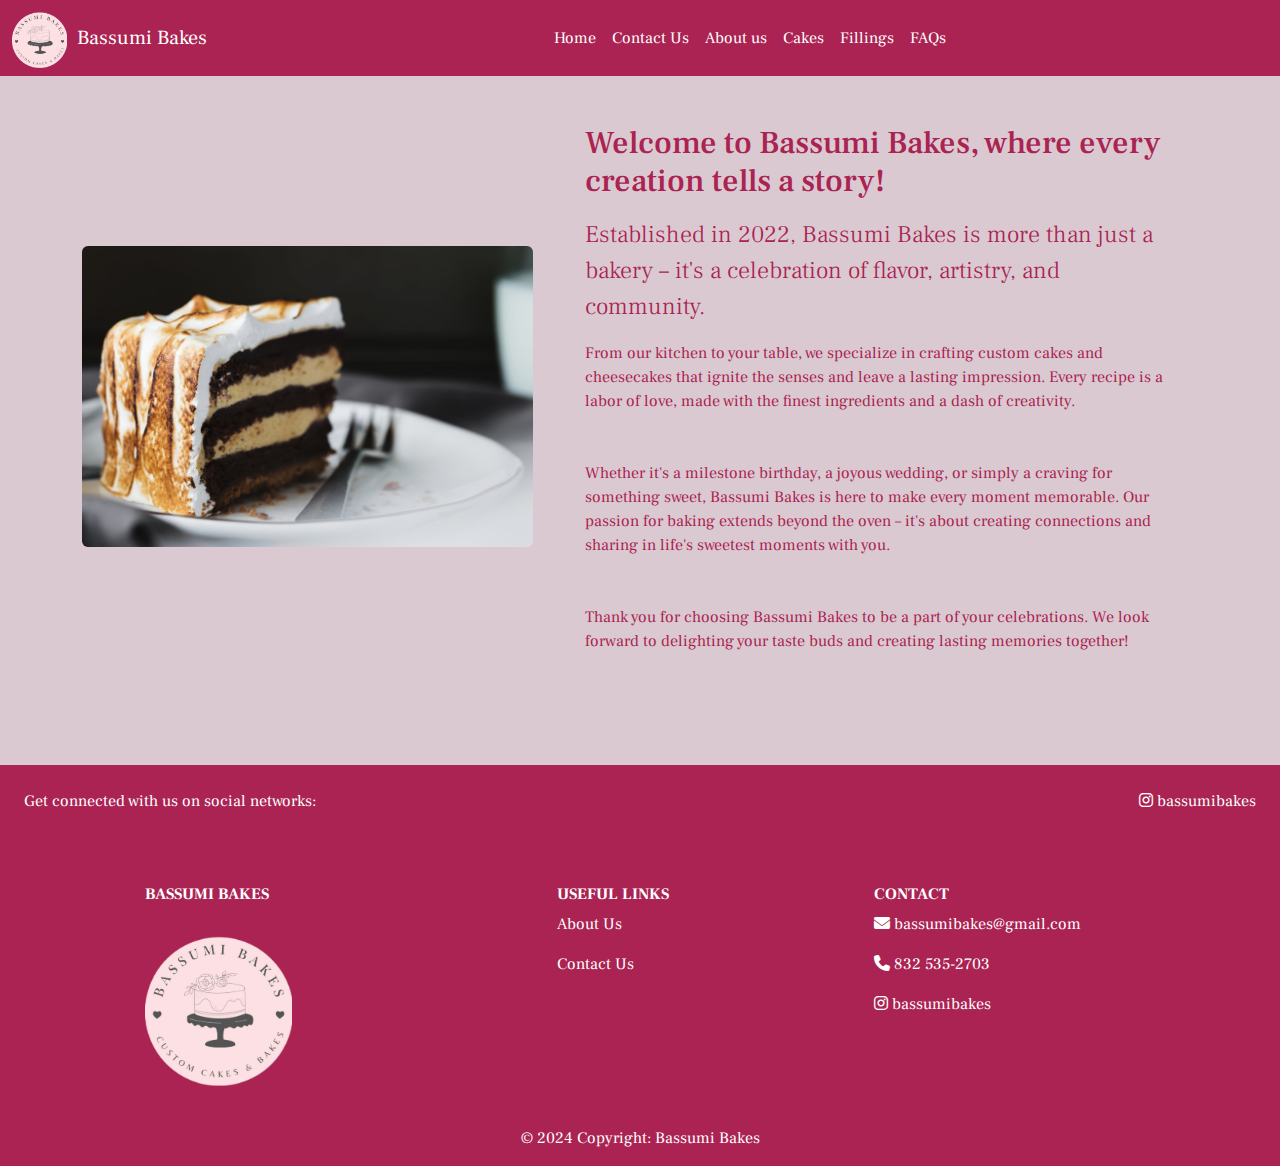
<file: AboutUs.html>
<!DOCTYPE html>
<html lang="en">

<head>
    <meta charset="UTF-8">
    <meta http-equiv="X-UA-Compatible" content="IE=edge">
    <meta name="viewport" content="width=device-width, initial-scale=1.0">
    <!-- Bootstrap CSS -->
    <link rel="stylesheet" href="https://cdn.jsdelivr.net/npm/bootstrap@5.2.3/dist/css/bootstrap.min.css">
    <!-- Animate CSS -->
    <link rel="stylesheet" href="https://cdnjs.cloudflare.com/ajax/libs/animate.css/4.1.1/animate.min.css" />
    <!-- Fonts -->
    <link rel="preconnect" href="https://fonts.googleapis.com">
    <link rel="preconnect" href="https://fonts.gstatic.com" crossorigin>
    <link href="https://fonts.googleapis.com/css2?family=Frank+Ruhl+Libre&display=swap" rel="stylesheet">
    <!-- My CSS -->
    <link rel="stylesheet" href="app.css">


    <link rel="stylesheet" href="https://cdnjs.cloudflare.com/ajax/libs/font-awesome/6.5.1/css/all.min.css" />

    <title>Bakery Recipes</title>
</head>

<body>
    <header>
        <!-- Boostrap Nav -->
        <nav class="navbar navbar-expand-lg">
            <div class="container-fluid" style="gap: 10px;">
                <img src="./img/cakelogo.png" class="rounded " alt="Responsive image"
                    style="height: 60px; padding-top:4px ;">
                <a class="navbar-brand text-white" href="/">Bassumi Bakes</a>
                <button class="navbar-toggler navbar-dark" type="button" data-bs-toggle="collapse"
                    data-bs-target="#navbarSupportedContent" aria-controls="navbarSupportedContent"
                    aria-expanded="false" aria-label="Toggle navigation">
                    <span class="navbar-toggler-icon"></span>
                </button>
                <div class="collapse navbar-collapse" id="navbarSupportedContent">
                    <ul class="navbar-nav mx-auto mb-2 mb-lg-0">
                        <li class="nav-item">
                            <a class="nav-link active text-white" aria-current="page" href="/">Home</a>
                        </li>
                        <li class="nav-item">
                            <a class="nav-link text-white" href="contactus.html">Contact Us</a>
                        </li>
                        <li class="nav-item">
                            <a class="nav-link text-white" href="aboutUs.html">About us</a>
                        </li>
                        <li class="nav-item">
                            <a class="nav-link text-white" href="cakes.html">Cakes</a>
                        </li>
                        <li class="nav-item">
                            <a class="nav-link text-white" href="fillings.html">Fillings</a>
                        </li> 
                        <li class="nav-item">
                            <a class="nav-link text-white" href="faq.html">FAQs</a>
                        </li>
                    </ul>
                </div>
            </div>
        </nav>
    </header>

<!-- About 1 - Bootstrap Brain Component -->
<section class="py-3 py-md-5">
    <div class="container">
        <div class="row gy-3 gy-md-4 gy-lg-0 align-items-lg-center">
            <div class="col-12 col-lg-6 col-xl-5">
                <img class="img-fluid rounded" loading="lazy" src="./img/chocolate-marshmallow-cake.jpg" alt="About 1">
            </div>
            <div class="col-12 col-lg-6 col-xl-7">
                <div class="row justify-content-xl-center">
                    <div class="col-12 col-xl-11">
                        <h2 class="mb-3">Welcome to Bassumi Bakes, where every creation tells a story!</h2>
                        <p class="lead fs-4 mb-3">Established in 2022, Bassumi Bakes is more than just a bakery – it's a celebration of flavor, artistry, and community.</p>
                        <p class="mb-5">From our kitchen to your table, we specialize in crafting custom cakes and cheesecakes that ignite the senses and leave a lasting impression. Every recipe is a labor of love, made with the finest ingredients and a dash of creativity.</p>
                        <p class="mb-5">Whether it's a milestone birthday, a joyous wedding, or simply a craving for something sweet, Bassumi Bakes is here to make every moment memorable. Our passion for baking extends beyond the oven – it's about creating connections and sharing in life's sweetest moments with you.</p>
                        <p>Thank you for choosing Bassumi Bakes to be a part of your celebrations. We look forward to delighting your taste buds and creating lasting memories together!</p>
                    </div>
                </div>
            </div>
        </div>
    </div>
</section>


<!--footer-->
<div class="container3 mt-5">

    <footer class="text-center text-lg-start  "  >
        <!-- Section: Social media -->
        <section class="d-flex justify-content-between p-4 text-white" >
            <!-- Left -->
            <div class="me-5">
                <span>Get connected with us on social networks:</span>
            </div>
            <!-- Left -->

            <!-- Right -->
            <div>
                <i class="fab fa-instagram mr-3"></i> 
                <a href="https://www.instagram.com/bassumibakes" target="_blank">bassumibakes</a>
            </div>
            <!-- Right -->
        </section>
        <!-- Section: Social media -->

        <!-- Section: Links  -->
        <section class="">
            <div class="container text-center text-md-start mt-5">
                <!-- Grid row -->
                <div class="row mt-3">
                    <!-- Grid column -->
                    <div class="col-md-3 col-lg-4 col-xl-3 mx-auto mb-4">
                        <!-- Content -->
                        <h6 class="text-uppercase fw-bold">Bassumi Bakes</h6><br>
                        <img src="./img/cakelogo.png" alt="responsive-img" class="rounded" style="height: 150px;">
                         

                    </div>
                    <!-- Grid column -->

                    <!-- Grid column -->
                    <div class="col-md-3 col-lg-2 col-xl-2 mx-auto mb-4">
                        <!-- Links -->
                        <h6 class="text-uppercase fw-bold">Useful links</h6>
                         

                        <p>
                            <a href="aboutUs.html" class=" ">About Us</a>
                        </p>
                        <p>
                            <a href="contactus.html" class=" ">Contact Us</a>
                        </p>
                    </div>
                    <!-- Grid column -->

                    <!-- Grid column -->
                    <div class="col-md-4 col-lg-3 col-xl-3 mx-auto mb-md-0 mb-4">
                        <!-- Links -->
                        <h6 class="text-uppercase fw-bold">Contact</h6>
                         

                        <p><i class="fas fa-envelope mr-3"></i> bassumibakes@gmail.com</p>
                        <p><i class="fas fa-phone mr-3"></i> 832 535-2703</p>
                        <p>
                            <i class="fab fa-instagram mr-3"></i> 
                            <a href="https://www.instagram.com/bassumibakes" target="_blank">bassumibakes</a>
                        </p>
                    </div>
                    <!-- Grid column -->
                </div>
                <!-- Grid row -->
            </div>
        </section>
        <!-- Section: Links  -->

        <!-- Copyright -->
        <div class="text-center p-3">
            © 2024 Copyright:
            <a class=" " href="/">Bassumi Bakes</a>
        </div>
        <!-- Copyright -->
    </footer>
</div>
</body>

</html>
</file>
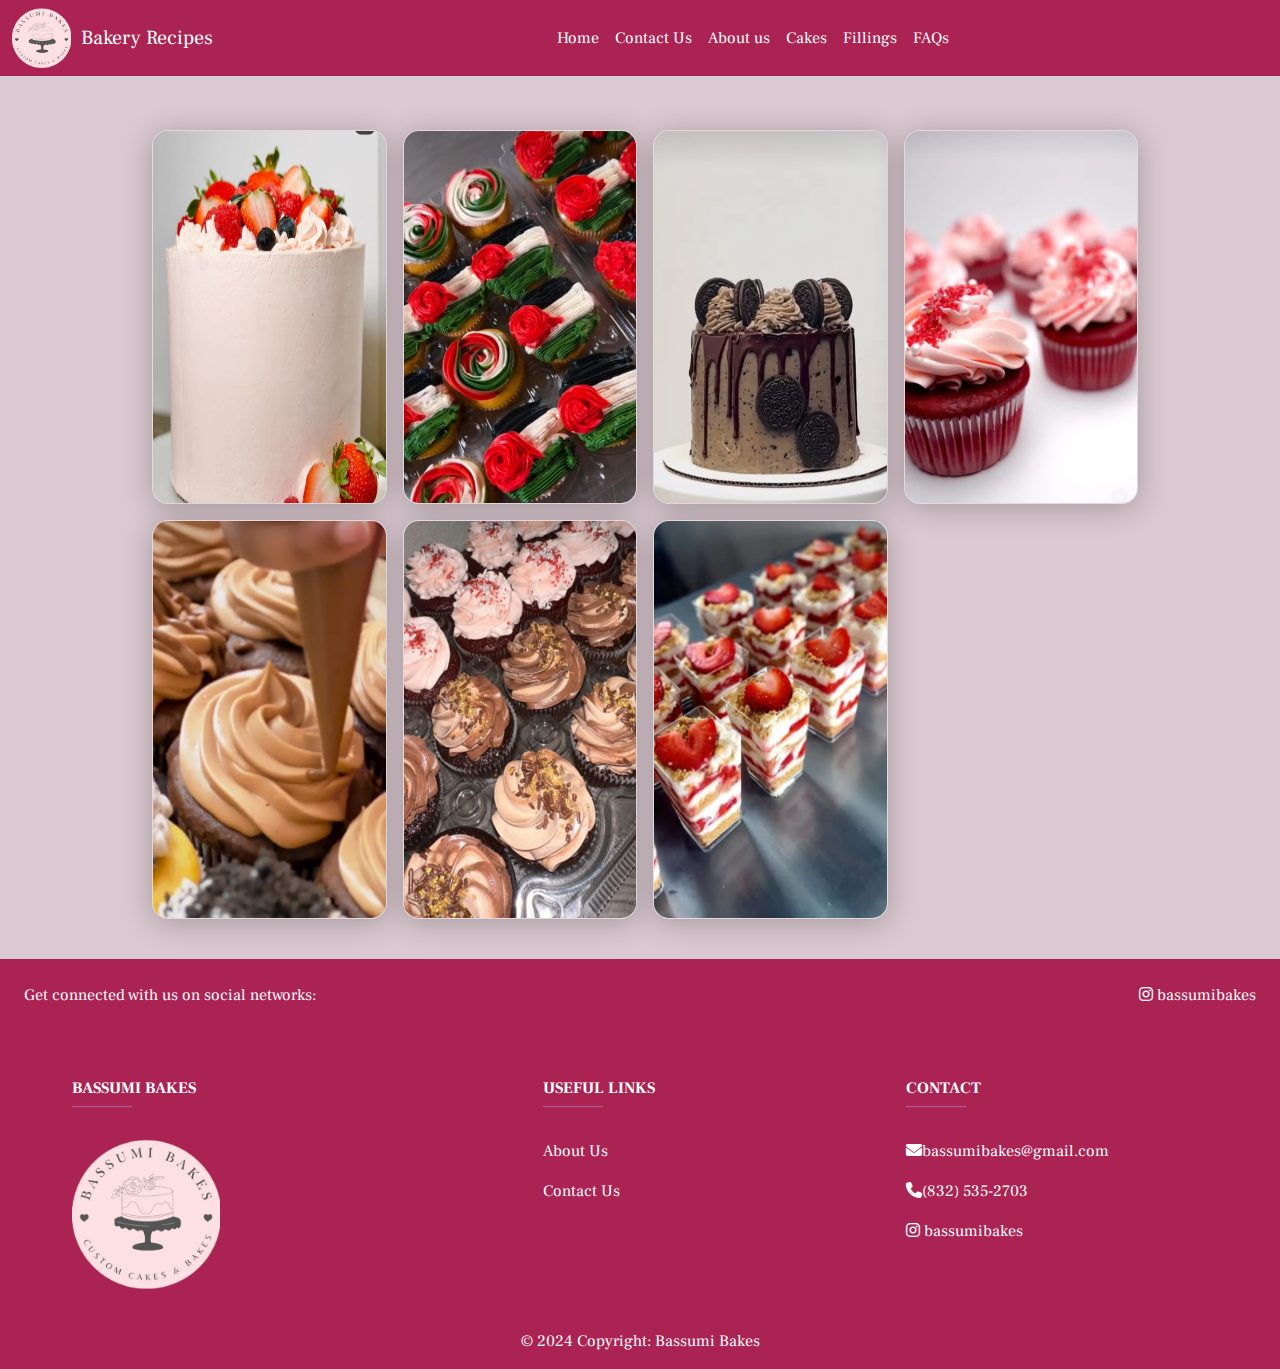
<file: cakes.html>
<!DOCTYPE html>
<html lang="en">

<head>
    <meta charset="UTF-8">
    <meta http-equiv="X-UA-Compatible" content="IE=edge">
    <meta name="viewport" content="width=device-width, initial-scale=1.0">
    <!-- Bootstrap CSS -->
    <link rel="stylesheet" href="https://cdn.jsdelivr.net/npm/bootstrap@5.2.3/dist/css/bootstrap.min.css">
    <!-- Animate CSS -->
    <link rel="stylesheet" href="https://cdnjs.cloudflare.com/ajax/libs/animate.css/4.1.1/animate.min.css" />
    <!-- Fonts -->
    <link rel="preconnect" href="https://fonts.googleapis.com">
    <link rel="preconnect" href="https://fonts.gstatic.com" crossorigin>
    <link href="https://fonts.googleapis.com/css2?family=Frank+Ruhl+Libre&display=swap" rel="stylesheet">
    <!-- My CSS -->
    <link rel="stylesheet" href="app.css">
    <link rel="stylesheet" href="app2.css">

    <link rel="stylesheet" href="https://cdnjs.cloudflare.com/ajax/libs/font-awesome/6.5.1/css/all.min.css"  />
    <!-- <link rel="stylesheet" href="contactus.css"> -->
    <title>Bakery Recipes</title>
</head>
<body>

    <header>
        <!-- Boostrap Nav -->
        <nav class="navbar navbar-expand-lg">
            <div class="container-fluid" style="gap: 10px;" >
                <img src="./img/cakelogo.png" alt="responsive-img" class="rounded" style="height: 60px;">
                <a class="navbar-brand text-white" href="/">Bakery Recipes</a>
                <button class="navbar-toggler navbar-dark" type="button" data-bs-toggle="collapse"
                    data-bs-target="#navbarSupportedContent" aria-controls="navbarSupportedContent"
                    aria-expanded="false" aria-label="Toggle navigation">
                    <span class="navbar-toggler-icon"></span>
                </button>
                <div class="collapse navbar-collapse" id="navbarSupportedContent">
                    <ul class="navbar-nav mx-auto mb-2 mb-lg-0">
                        <li class="nav-item">
                            <a class="nav-link active text-white" aria-current="page" href="/">Home</a>
                        </li>
                        <li class="nav-item">
                            <a class="nav-link text-white" href="contactus.html">Contact Us</a>
                        </li>
                        <li class="nav-item">
                            <a class="nav-link text-white" href="aboutUs.html">About us</a>
                        </li>
                        <li class="nav-item">
                            <a class="nav-link text-white" href="cakes.html">Cakes</a>
                        </li>
                        <li class="nav-item">
                            <a class="nav-link text-white" href="fillings.html">Fillings</a>
                        </li> 
                        <li class="nav-item">
                            <a class="nav-link text-white" href="faq.html">FAQs </a>
                        </li>
                    </ul>
                </div>
            </div>
        </nav>
    </header>


    <div class="container cakes">

        <div class="row">
            <div class="col-sm-3 p-2"><img src="img/cake1.jpeg"  alt="image1" class="card"></div>
            <div class="col-sm-3 p-2"><img src="img/cake2.jpeg"  alt="image1" class="card"></div>
            <div class="col-sm-3 p-2"><img src="img/cake3.jpeg"  alt="image1" class="card"></div>

            <div class="col-sm-3 p-2"><img src="img/cake4.jpeg"  alt="image1" class="card"></div>
            <div class="col-sm-3 p-2"><img src="img/cake5.jpeg"  alt="image1" class="card"></div>
            <div class="col-sm-3 p-2"><img src="img/cake6.jpeg"  alt="image1" class="card"></div>

            <div class="col-sm-3 p-2"><img src="img/cake7.jpeg"  alt="image1" class="card"></div>

        </div>

<!--         
        <img src="img/cake2.jpeg"  alt="image2" class="card">
        <img src="img/cake3.jpeg"  alt="image3" class="card">
        <img src="img/cake4.jpeg"  alt="image4" class="card">
        <img src="img/cake5.jpeg"  alt="image5" class="card">
        <img src="img/cake6.jpeg"  alt="image6" class="card">
        <img src="img/cake7.jpeg"  alt="image7" class="card"> -->
    </div>

    <div class="container1 mt-5">
       
        <footer class="text-center text-lg-start  "  >
            <!-- Section: Social media -->
            <section class="d-flex justify-content-between p-4 text-white" >
                <!-- Left -->
                <div class="me-5">
                    <span>Get connected with us on social networks:</span>
                </div>
                <!-- Left -->
    
                <!-- Right -->
                <div>
                    <i class="fab fa-instagram mr-3"></i> 
                    <a href="https://www.instagram.com/bassumibakes" target="_blank">bassumibakes</a>
                </div>
                <!-- Right -->
            </section>
            <!-- Section: Social media -->
    
            <!-- Section: Links  -->
            <section class="">
                <div class="container2 text-center text-md-start mt-5">
                    <!-- Grid row -->
                    <div class="row mt-3">
                        <!-- Grid column -->
                        <div class="col-md-3 col-lg-4 col-xl-3 mx-auto mb-4">
                            <!-- Content -->
                            <h6 class="text-uppercase fw-bold">Bassumi Bakes</h6>
                            <hr class="mb-4 mt-0 d-inline-block mx-auto"
                                style="width: 60px; background-color: #7c4dff; height: 2px" /><br>
                                <img src="./img/cakelogo.png" alt="responsive-img" class="rounded" style="height: 150px;">
    
                        </div>
                        <!-- Grid column -->
    
                        <!-- Grid column -->
                        <div class="col-md-3 col-lg-2 col-xl-2 mx-auto mb-4">
                            <!-- Links -->
                            <h6 class="text-uppercase fw-bold">Useful links</h6>
                            <hr class="mb-4 mt-0 d-inline-block mx-auto"
                                style="width: 60px; background-color: #7c4dff; height: 2px" />
                            
                            <p>
                                <a href="aboutUs.html" class=" ">About Us</a>
                            </p>
                            <p>
                                <a href="contactus.html" class=" ">Contact Us</a>
                            </p>
                        </div>
                        <!-- Grid column -->
    
                        <!-- Grid column -->
                        <div class="col-md-4 col-lg-3 col-xl-3 mx-auto mb-md-0 mb-4">
                            <!-- Links -->
                            <h6 class="text-uppercase fw-bold">Contact</h6>
                            <hr class="mb-4 mt-0 d-inline-block mx-auto"
                                style="width: 60px; background-color: #7c4dff; height: 2px" />
                           
                            <p><i class="fas fa-envelope mr-3"></i>bassumibakes@gmail.com </p>
                            <p><i class="fas fa-phone mr-3"></i>(832) 535-2703 </p>
                            <p>
                                <i class="fab fa-instagram mr-3"></i> 
                                <a href="https://www.instagram.com/bassumibakes" target="_blank">bassumibakes</a>
                            </p>
                        </div>
                        <!-- Grid column -->
                    </div>
                    <!-- Grid row -->
                </div>
            </section>
            <!-- Section: Links  -->
    
            <!-- Copyright -->
            <div class="text-center p-3">
                © 2024 Copyright:
                <a class=" " href="/">Bassumi Bakes</a>
            </div>
            <!-- Copyright -->
        </footer>
    </div>
    </body>
    
    </html>
</file>
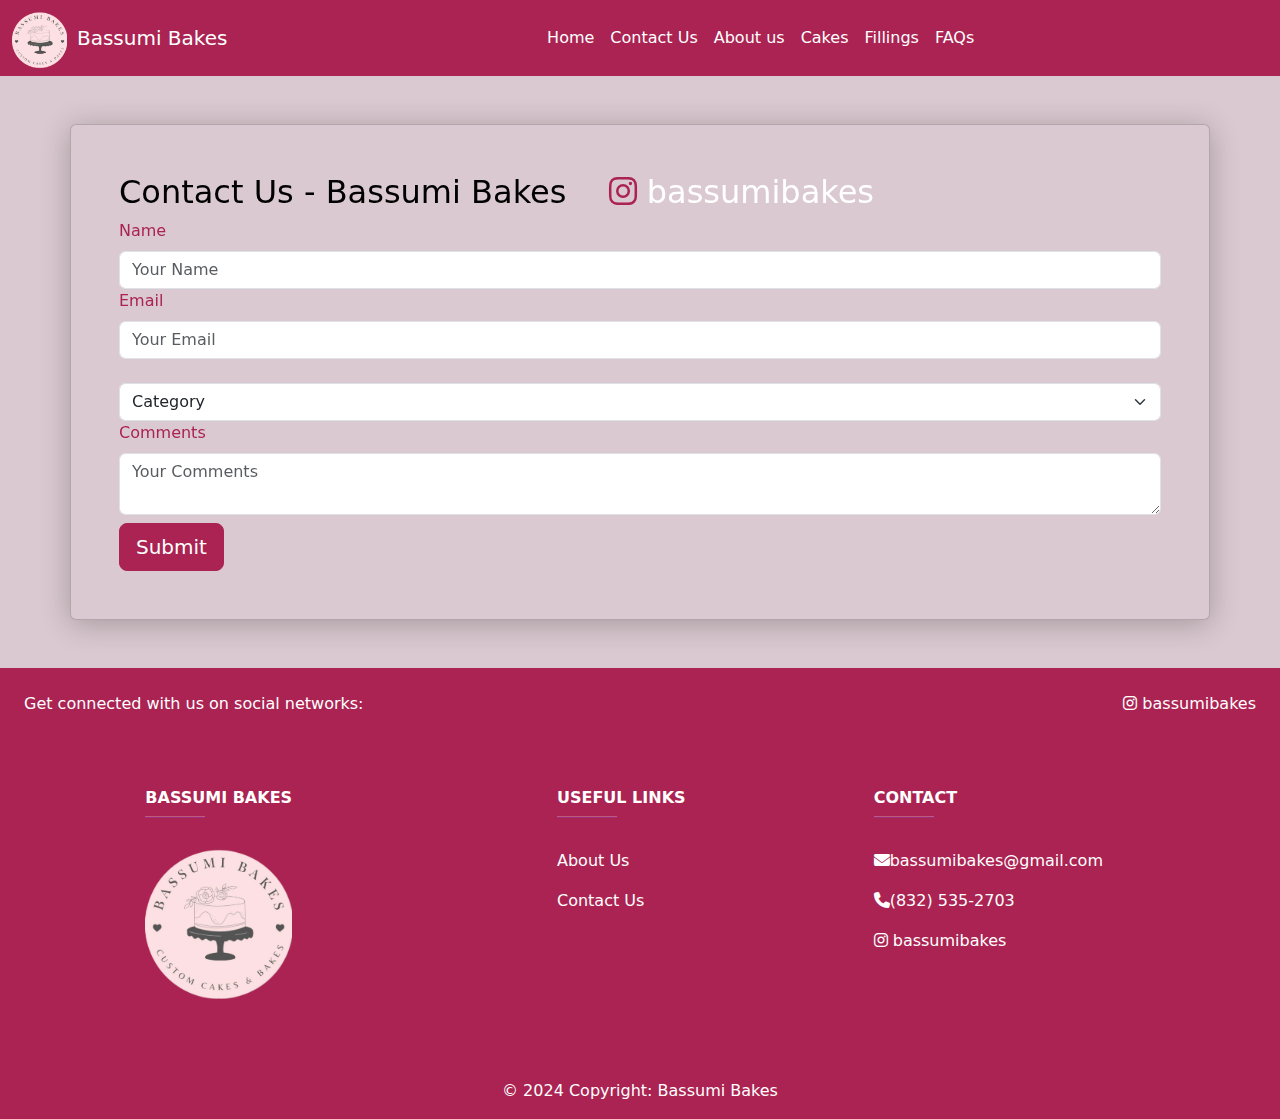
<file: contactus.html>
<!DOCTYPE html>
<html lang="en">
<head>
    <meta charset="UTF-8">
    <meta name="viewport" content="width=device-width, initial-scale=1.0">
  
    <meta http-equiv="X-UA-Compatible" content="IE=edge">
    <meta name="viewport" content="width=device-width, initial-scale=1.0">
    <!-- Bootstrap CSS -->
    <link rel="stylesheet" href="https://cdn.jsdelivr.net/npm/bootstrap@5.2.3/dist/css/bootstrap.min.css">
    <!-- Animate CSS -->
    <link rel="stylesheet" href="https://cdnjs.cloudflare.com/ajax/libs/animate.css/4.1.1/animate.min.css" />
    <!-- Fonts -->
    <link rel="preconnect" href="https://fonts.googleapis.com">
    <link rel="preconnect" href="https://fonts.gstatic.com" crossorigin>
    <link href="https://fonts.googleapis.com/css2?family=Frank+Ruhl+Libre&display=swap" rel="stylesheet">
    <!-- My CSS -->
    <link rel="stylesheet" href="app.css">
<link rel="stylesheet" href="https://cdn.jsdelivr.net/npm/bootstrap@5.3.3/dist/css/bootstrap.min.css">

    
    <link rel="stylesheet" href="https://cdnjs.cloudflare.com/ajax/libs/font-awesome/6.5.1/css/all.min.css" />
    <title>Document</title>
</head>
<body>
    <!-- Boostrap Nav -->
   <script src="https://cdn.jsdelivr.net/npm/bootstrap@5.3.3/dist/js/bootstrap.bundle.min.js"></script>
        
    <nav class="navbar navbar-expand-lg">
        <div class="container-fluid" style="gap: 10px;">
            <img src="./img/cakelogo.png" alt="responsive-img" style="height: 60px; padding-top: 4px;" class="rounded">
            <a class="navbar-brand text-white" href="/">Bassumi Bakes</a>
            <button class="navbar-toggler navbar-dark" type="button" data-bs-toggle="collapse"
                data-bs-target="#navbarSupportedContent" aria-controls="navbarSupportedContent" aria-expanded="false"
                aria-label="Toggle navigation">
                <span class="navbar-toggler-icon"></span>
            </button>
            <div class="collapse navbar-collapse" id="navbarSupportedContent">
                <ul class="navbar-nav mx-auto mb-2 mb-lg-0">
                    <li class="nav-item">
                        <a class="nav-link active text-white" aria-current="page" href="/">Home</a>
                    </li>
                    <li class="nav-item">
                        <a class="nav-link text-white" href="contactus.html">Contact Us</a>
                    </li>
                    <li class="nav-item">
                        <a class="nav-link text-white" href="aboutUs.html">About us</a>
                    </li>
                    <li class="nav-item">
                        <a class="nav-link text-white" href="cakes.html">Cakes</a>
                    </li>
                    <li class="nav-item">
                        <a class="nav-link text-white" href="fillings.html">Fillings</a>
                    </li> 
                    <li class="nav-item">
                        <a class="nav-link text-white" href="faq.html">FAQs</a>
                    </li>
                </ul>
            </div>
        </div>
    </nav>


    <section class="section pt-5 bp-5" >
        <div class="container card p-5" >
            <h2 class="title">Contact Us - Bassumi Bakes

                <span style="padding-left: 2rem;">
                    <i class="fab fa-instagram mr-3"></i> 
                    <a href="https://www.instagram.com/bassumibakes" target="_blank">bassumibakes</a>
                </span>

            </h2>

            

            <div class="columns">
                <div class="column is-half">
                    <form action="https://fabform.io/f/{insert-your-form-id}" method="post">
                        <div class="field">
                            <label class="form-label">Name</label>
                            <div class="control">
                                <input class="form-control" type="text" placeholder="Your Name">
                            </div>
                        </div>
                        <div class="field">
                            <label class="form-label">Email</label>
                            <div class="control">
                                <input class="form-control" type="email" placeholder="Your Email">
                            </div>
                        </div><br>
                        <div class="dropdown">
                        <select class="form-select form-control" aria-label="Default select example">
                            <option selected>Category</option>
                            <option value="1">Options</option>
                            <option value="2">Cake</option>
                            <option value="3">Cup Cake</option>
                            <option value="4">Brownie</option>
                        </select>
                        </div>
                        
                        <div class="field">
                            <label class="form-label">Comments</label>
                            <div>
                                <textarea class="form-control" placeholder="Your Comments"></textarea>
                            </div>
                        </div>
                        <div class="field">
                            <button class="btn btn-lg btn-primary mt-2">Submit</button>
                        </div>
                    </form>
                </div>
            </div>
        </div>
    </section>


    <!-- footer -->
    <div class="container1 mt-5">
      
        <footer class="text-center text-lg-start  "  >
            <!-- Section: Social media -->
            <section class="d-flex justify-content-between p-4 text-white" >
                <!-- Left -->
                <div class="me-5">
                    <span>Get connected with us on social networks:</span>
                </div>
                <!-- Left -->
    
                <!-- Right -->
                <div>
                    <i class="fab fa-instagram mr-3"></i> 
                    <a href="https://www.instagram.com/bassumibakes" target="_blank">bassumibakes</a>
                </div>
                <!-- Right -->
            </section>
            <!-- Section: Social media -->
    
            <!-- Section: Links  -->
            <section class="">
                <div class="container text-center text-md-start mt-5">
                    <!-- Grid row -->
                    <div class="row mt-3">
                        <!-- Grid column -->
                        <div class="col-md-3 col-lg-4 col-xl-3 mx-auto mb-4">
                            <!-- Content -->
                            <h6 class="text-uppercase fw-bold">Bassumi Bakes</h6>
                            <hr class="mb-4 mt-0 d-inline-block mx-auto" style="width: 60px; background-color: #7c4dff; height: 2px" /><br>
                            <img src="./img/cakelogo.png" alt="responsive-img" style="height: 150px;" class="rounded"> 
                            
    
                        </div>
                        <!-- Grid column -->
    
                        <!-- Grid column -->
                        <div class="col-md-3 col-lg-2 col-xl-2 mx-auto mb-4">
                            <!-- Links -->
                            <h6 class="text-uppercase fw-bold">Useful links</h6>
                            <hr class="mb-4 mt-0 d-inline-block mx-auto"
                                style="width: 60px; background-color: #7c4dff; height: 2px" />
                           
                            <p>
                                <a href="aboutUs.html" class=" ">About Us</a>
                            </p>
                            <p>
                                <a href="contactus.html" class=" ">Contact Us</a>
                            </p>
                        </div>
                        <!-- Grid column -->
    
                        <!-- Grid column -->
                        <div class="col-md-4 col-lg-3 col-xl-3 mx-auto mb-md-0 mb-4">
                            <!-- Links -->
                            <h6 class="text-uppercase fw-bold">Contact</h6>
                            <hr class="mb-4 mt-0 d-inline-block mx-auto"
                                style="width: 60px; background-color: #7c4dff; height: 2px" />
                            
                            <p><i class="fas fa-envelope mr-3"></i>bassumibakes@gmail.com</p>
                            <p><i class="fas fa-phone mr-3"></i>(832) 535-2703</p>
                            <p>
                                <i class="fab fa-instagram mr-3"></i> 
                                <a href="https://www.instagram.com/bassumibakes" target="_blank">bassumibakes</a>
                            </p>
                        </div>
                        <!-- Grid column -->
                    </div>
                    <!-- Grid row -->
                </div>
            </section>
            <!-- Section: Links  -->
    
            <!-- Copyright -->
            <div class="text-center p-3" style="margin-top: 40px;">
                © 2024 Copyright:
                <a class=" " href="/">Bassumi Bakes</a>
            </div>
            <!-- Copyright -->
        </footer>
    </div>

</html>
</file>
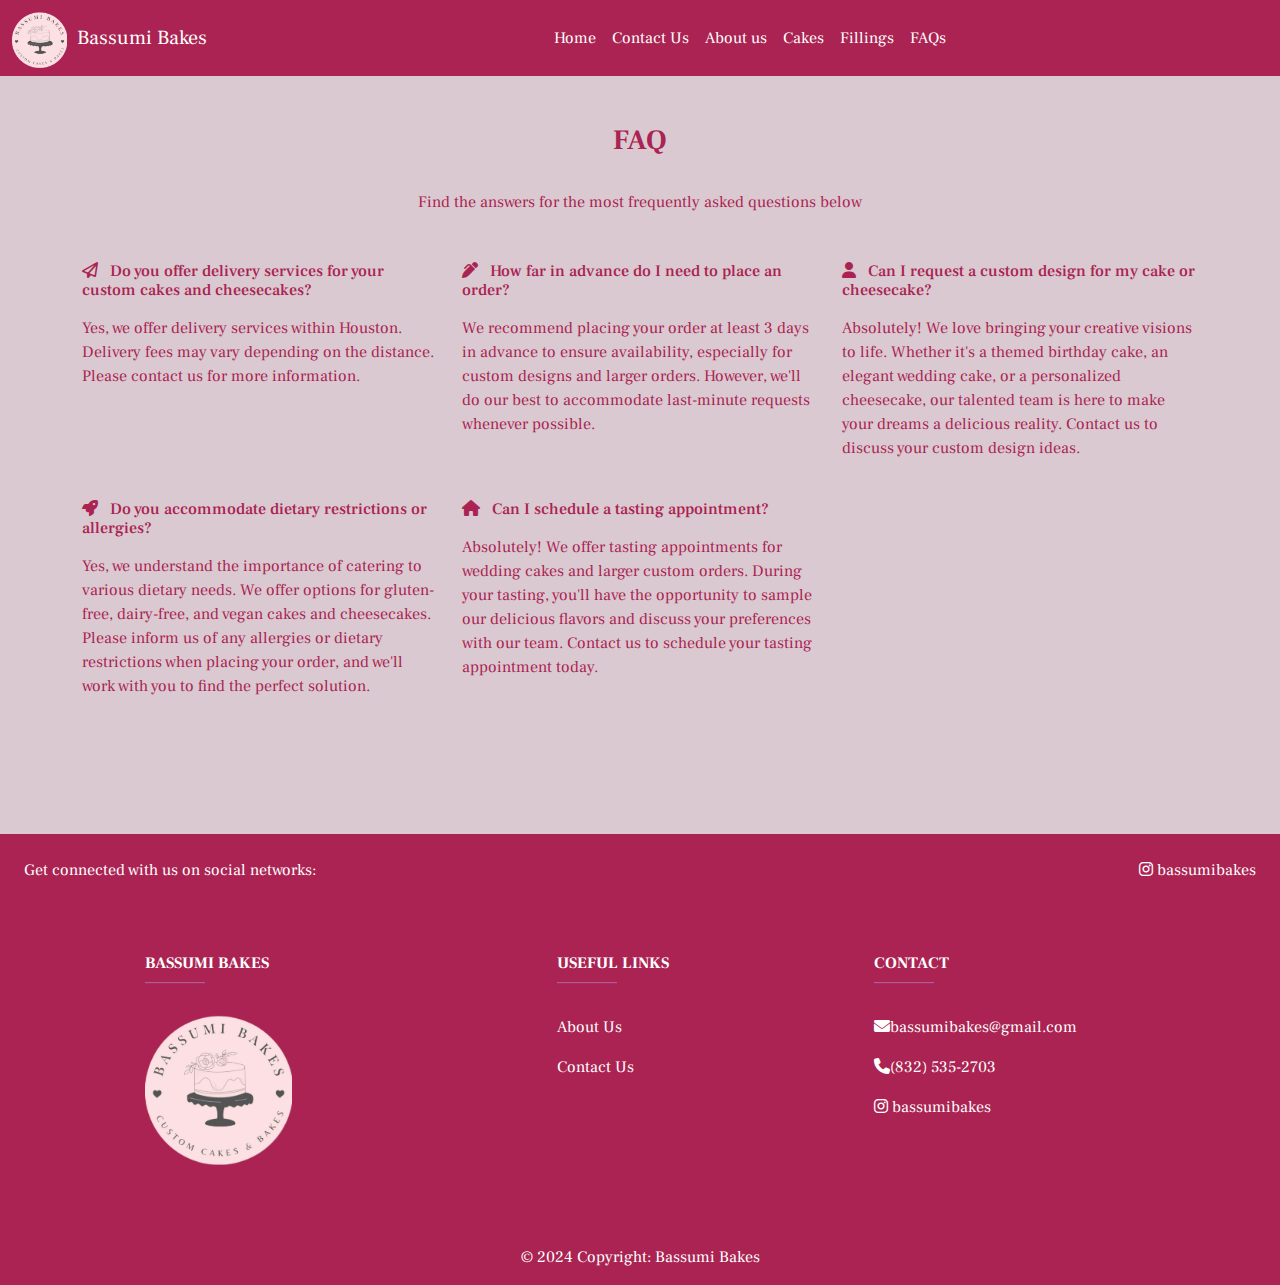
<file: faq.html>
<!DOCTYPE html>
<html lang="en">

<head>
    <meta charset="UTF-8">
    <meta http-equiv="X-UA-Compatible" content="IE=edge">

    <meta name="description" content="Find answers to frequently asked questions about custom cakes and cheesecakes, including delivery services, ordering, custom designs, dietary restrictions, and tasting appointments.">
    <meta name="keywords" content="custom cakes, cheesecakes, delivery services, ordering, custom designs, dietary restrictions, tasting appointments">
    <meta property="og:title" content="Frequently Asked Questions - Custom Cakes and Cheesecakes">
    <meta property="og:description" content="Find answers to frequently asked questions about custom cakes and cheesecakes, including delivery services, ordering, custom designs, dietary restrictions, and tasting appointments.">

    <meta name="viewport" content="width=device-width, initial-scale=1.0">
    <!-- Bootstrap CSS -->
    <link rel="stylesheet" href="https://cdn.jsdelivr.net/npm/bootstrap@5.2.3/dist/css/bootstrap.min.css">
    <!-- Animate CSS -->
    <link rel="stylesheet" href="https://cdnjs.cloudflare.com/ajax/libs/animate.css/4.1.1/animate.min.css" />
    <!-- Fonts -->
    <link rel="preconnect" href="https://fonts.googleapis.com">
    <link rel="preconnect" href="https://fonts.gstatic.com" crossorigin>
    <link href="https://fonts.googleapis.com/css2?family=Frank+Ruhl+Libre&display=swap" rel="stylesheet">
    <!-- My CSS -->
    <link rel="stylesheet" href="app.css">
    

    <link rel="stylesheet" href="https://cdnjs.cloudflare.com/ajax/libs/font-awesome/6.5.1/css/all.min.css" />

    <title>Bakery Recipes</title>
</head>

<body>
    <header>
        <!-- Boostrap Nav -->
        <nav class="navbar navbar-expand-lg">
            <div class="container-fluid" style="gap: 10px;">
                <img src="./img/cakelogo.png" class="rounded " alt="Responsive image"
                    style="height: 60px; padding-top:4px ;">
                <a class="navbar-brand text-white" href="/">Bassumi Bakes</a>
                <button class="navbar-toggler navbar-dark" type="button" data-bs-toggle="collapse"
                    data-bs-target="#navbarSupportedContent" aria-controls="navbarSupportedContent"
                    aria-expanded="false" aria-label="Toggle navigation">
                    <span class="navbar-toggler-icon"></span>
                </button>
                <div class="collapse navbar-collapse" id="navbarSupportedContent">
                    <ul class="navbar-nav mx-auto mb-2 mb-lg-0">
                        <li class="nav-item">
                            <a class="nav-link active text-white" aria-current="page" href="/">Home</a>
                        </li>
                        <li class="nav-item">
                            <a class="nav-link text-white" href="contactus.html">Contact Us</a>
                        </li>
                        <li class="nav-item">
                            <a class="nav-link text-white" href="aboutUs.html">About us</a>
                        </li>
                        <li class="nav-item">
                            <a class="nav-link text-white" href="cakes.html">Cakes</a>
                        </li>
                        <li class="nav-item">
                            <a class="nav-link text-white" href="fillings.html">Fillings</a>
                        </li> 
                        <li class="nav-item">
                            <a class="nav-link text-white" href="faq.html">FAQs</a>
                        </li>
                    </ul>
                </div>
            </div>
        </nav>
    </header>


    <div class="container pt-5 pb-5">

        <section>
            <h3 class="text-center mb-4 pb-2 fw-bold">FAQ</h3>
            <p class="text-center mb-5">
                Find the answers for the most frequently asked questions below
            </p>
    
            <div class="row">
                <div class="col-md-6 col-lg-4 mb-4">
                    <h6 class="mb-3 "><i class="far fa-paper-plane  pe-2"></i> Do you offer delivery services for your custom cakes and cheesecakes?</h6>
                    <p>
                        Yes, we offer delivery services within Houston. Delivery fees may vary depending on the distance. Please contact us for more information.
                    </p>
                </div>
    
                <div class="col-md-6 col-lg-4 mb-4">
                    <h6 class="mb-3 "><i class="fas fa-pen-alt  pe-2"></i> How far in advance do I need to place an order?</h6>
                    <p>
                        We recommend placing your order at least 3 days in advance to ensure availability, especially for custom designs and larger orders. However, we'll do our best to accommodate last-minute requests whenever possible.
                    </p>
                </div>
    
                <div class="col-md-6 col-lg-4 mb-4">
                    <h6 class="mb-3 "><i class="fas fa-user  pe-2"></i> Can I request a custom design for my cake or cheesecake?</h6>
                    <p>
                        Absolutely! We love bringing your creative visions to life. Whether it's a themed birthday cake, an elegant wedding cake, or a personalized cheesecake, our talented team is here to make your dreams a delicious reality. Contact us to discuss your custom design ideas.
                    </p>
                </div>
    
                <div class="col-md-6 col-lg-4 mb-4">
                    <h6 class="mb-3 "><i class="fas fa-rocket  pe-2"></i> Do you accommodate dietary restrictions or allergies?</h6>
                    <p>
                        Yes, we understand the importance of catering to various dietary needs. We offer options for gluten-free, dairy-free, and vegan cakes and cheesecakes. Please inform us of any allergies or dietary restrictions when placing your order, and we'll work with you to find the perfect solution.
                    </p>
                </div>
    
                <div class="col-md-6 col-lg-4 mb-4">
                    <h6 class="mb-3 "><i class="fas fa-home  pe-2"></i> Can I schedule a tasting appointment?</h6>
                    <p>
                        Absolutely! We offer tasting appointments for wedding cakes and larger custom orders. During your tasting, you'll have the opportunity to sample our delicious flavors and discuss your preferences with our team. Contact us to schedule your tasting appointment today.
                    </p>
                </div>
            </div>
        </section>
    
    </div>
    


    <!-- footer -->
    <div class="container1 mt-5">
    
        <footer class="text-center text-lg-start  "  >
            <!-- Section: Social media -->
            <section class="d-flex justify-content-between p-4 text-white" >
                <!-- Left -->
                <div class="me-5">
                    <span>Get connected with us on social networks:</span>
                </div>
                <!-- Left -->
    
                <!-- Right -->
                <div>
                    <i class="fab fa-instagram mr-3"></i> 
                    <a href="https://www.instagram.com/bassumibakes" target="_blank">bassumibakes</a>
                </div>
                <!-- Right -->
            </section>
            <!-- Section: Social media -->
    
            <!-- Section: Links  -->
            <section class="">
                <div class="container text-center text-md-start mt-5">
                    <!-- Grid row -->
                    <div class="row mt-3">
                        <!-- Grid column -->
                        <div class="col-md-3 col-lg-4 col-xl-3 mx-auto mb-4">
                            <!-- Content -->
                            <h6 class="text-uppercase fw-bold">Bassumi Bakes</h6>
                            <hr class="mb-4 mt-0 d-inline-block mx-auto"
                                style="width: 60px; background-color: #7c4dff; height: 2px" /><br>
                            <img src="./img/cakelogo.png" alt="responsive-img" style="height: 150px;" class="rounded">
    
    
                        </div>
                        <!-- Grid column -->
    
                        <!-- Grid column -->
                        <div class="col-md-3 col-lg-2 col-xl-2 mx-auto mb-4">
                            <!-- Links -->
                            <h6 class="text-uppercase fw-bold">Useful links</h6>
                            <hr class="mb-4 mt-0 d-inline-block mx-auto"
                                style="width: 60px; background-color: #7c4dff; height: 2px" />
    
                            <p>
                                <a href="aboutUs.html" class=" ">About Us</a>
                            </p>
                            <p>
                                <a href="contactus.html" class=" ">Contact Us</a>
                            </p>
                        </div>
                        <!-- Grid column -->
    
                        <!-- Grid column -->
                        <div class="col-md-4 col-lg-3 col-xl-3 mx-auto mb-md-0 mb-4">
                            <!-- Links -->
                            <h6 class="text-uppercase fw-bold">Contact</h6>
                            <hr class="mb-4 mt-0 d-inline-block mx-auto"
                                style="width: 60px; background-color: #7c4dff; height: 2px" />
    
                            <p><i class="fas fa-envelope mr-3"></i>bassumibakes@gmail.com</p>
                            <p><i class="fas fa-phone mr-3"></i>(832) 535-2703</p>
                            <p>
                                <i class="fab fa-instagram mr-3"></i> 
                                <a href="https://www.instagram.com/bassumibakes" target="_blank">bassumibakes</a>
                            </p>
                        </div>
                        <!-- Grid column -->
                    </div>
                    <!-- Grid row -->
                </div>
            </section>
            <!-- Section: Links  -->
    
            <!-- Copyright -->
            <div class="text-center p-3" style="margin-top: 40px;">
                © 2024 Copyright:
                <a class=" " href="/">Bassumi Bakes</a>
            </div>
            <!-- Copyright -->
        </footer>
    </div>
</file>
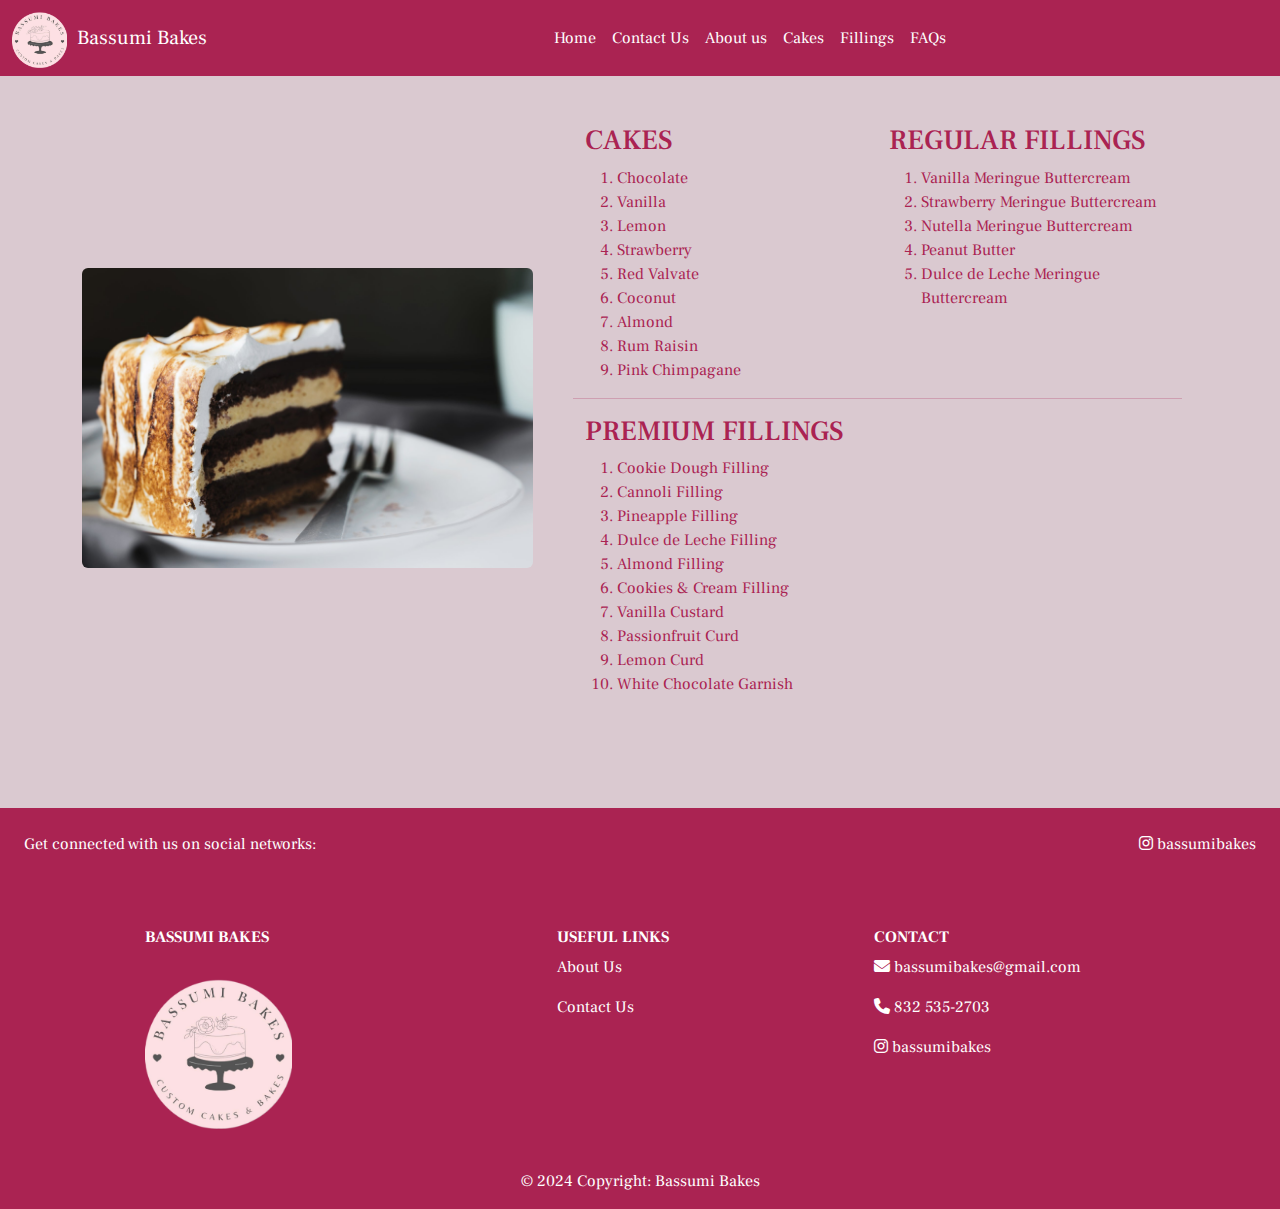
<file: fillings.html>
<!DOCTYPE html>
<html lang="en">

<head>
    <meta charset="UTF-8">
    <meta http-equiv="X-UA-Compatible" content="IE=edge">
    <meta name="viewport" content="width=device-width, initial-scale=1.0">
    <!-- Bootstrap CSS -->
    <link rel="stylesheet" href="https://cdn.jsdelivr.net/npm/bootstrap@5.2.3/dist/css/bootstrap.min.css">
    <!-- Animate CSS -->
    <link rel="stylesheet" href="https://cdnjs.cloudflare.com/ajax/libs/animate.css/4.1.1/animate.min.css" />
    <!-- Fonts -->
    <link rel="preconnect" href="https://fonts.googleapis.com">
    <link rel="preconnect" href="https://fonts.gstatic.com" crossorigin>
    <link href="https://fonts.googleapis.com/css2?family=Frank+Ruhl+Libre&display=swap" rel="stylesheet">
    <!-- My CSS -->
    <link rel="stylesheet" href="app.css">


    <link rel="stylesheet" href="https://cdnjs.cloudflare.com/ajax/libs/font-awesome/6.5.1/css/all.min.css" />

    <title>Bakery Recipes</title>
</head>

<body>
    <header>
        <!-- Boostrap Nav -->
        <nav class="navbar navbar-expand-lg">
            <div class="container-fluid" style="gap: 10px;">
                <img src="./img/cakelogo.png" class="rounded " alt="Responsive image"
                    style="height: 60px; padding-top:4px ;">
                <a class="navbar-brand text-white" href="/">Bassumi Bakes</a>
                <button class="navbar-toggler navbar-dark" type="button" data-bs-toggle="collapse"
                    data-bs-target="#navbarSupportedContent" aria-controls="navbarSupportedContent"
                    aria-expanded="false" aria-label="Toggle navigation">
                    <span class="navbar-toggler-icon"></span>
                </button>
                <div class="collapse navbar-collapse" id="navbarSupportedContent">
                    <ul class="navbar-nav mx-auto mb-2 mb-lg-0">
                        <li class="nav-item">
                            <a class="nav-link active text-white" aria-current="page" href="/">Home</a>
                        </li>
                        <li class="nav-item">
                            <a class="nav-link text-white" href="contactus.html">Contact Us</a>
                        </li>
                        <li class="nav-item">
                            <a class="nav-link text-white" href="aboutUs.html">About us</a>
                        </li>
                        <li class="nav-item">
                            <a class="nav-link text-white" href="cakes.html">Cakes</a>
                        </li>
                        <li class="nav-item">
                            <a class="nav-link text-white" href="fillings.html">Fillings</a>
                        </li> 
                        <li class="nav-item">
                            <a class="nav-link text-white" href="faq.html">FAQs</a>
                        </li>
                    </ul>
                </div>
            </div>
        </nav>
    </header>

<!-- About 1 - Bootstrap Brain Component -->
<section class="py-3 py-md-5">
    <div class="container">
        <div class="row gy-3 gy-md-4 gy-lg-0 align-items-lg-center">
            <div class="col-12 col-lg-6 col-xl-5">
                <img class="img-fluid rounded" loading="lazy" src="./img/chocolate-marshmallow-cake.jpg" alt="About 1">
            </div>
            <div class="col-12 col-lg-6 col-xl-7">
                <div class="row justify-content-xl-center">
                    <div class="col-12 col-xl-11">
                        
                        <div class="row">
                            <div class="col-sm-6">
                                <div><h3>CAKES</h3></div>
                                <ol>
                                    <li>Chocolate</li>
                                <li>Vanilla</li>
                                <li>Lemon</li>
                                <li>Strawberry</li>
                                <li>Red Valvate</li>
                                <li>Coconut</li>
                                <li>Almond</li>
                                <li>Rum Raisin</li>
                                <li>Pink Chimpagane</li>
                                </ol>
                            </div>
                            <div class="col-sm-6">
                                <div><h3>REGULAR FILLINGS</h3></div>
                                <ol>
                                    <li>Vanilla Meringue Buttercream</li>
                                <li>Strawberry Meringue Buttercream</li>
                                <li>Nutella Meringue Buttercream</li>
                                <li>Peanut Butter</li>
                                <li>Dulce de Leche Meringue Buttercream</li>
                                </ol>
                            </div>

                            <hr />

                            <div class="col-sm-6">
                                <div><h3>PREMIUM FILLINGS</h3></div>
                                <ol>
                                    <li>Cookie Dough Filling</li>
                                    <li>Cannoli Filling</li>
                                    <li>Pineapple Filling</li>
                                    <li>Dulce de Leche Filling</li>
                                    <li>Almond Filling</li>
                                    <li>Cookies & Cream Filling</li>
                                    <li>Vanilla Custard</li>
                                    <li>Passionfruit Curd</li>
                                    <li>Lemon Curd</li>
                                    <li>White Chocolate Garnish</li>
                                </ol>
                            </div>
                            

                        </div>

                    </div>
                </div>
            </div>
        </div>
    </div>
</section>




<!--footer-->
<div class="container3 mt-5">

    <footer class="text-center text-lg-start  "  >
        <!-- Section: Social media -->
        <section class="d-flex justify-content-between p-4 text-white" >
            <!-- Left -->
            <div class="me-5">
                <span>Get connected with us on social networks:</span>
            </div>
            <!-- Left -->

            <!-- Right -->
            <div>
                <i class="fab fa-instagram mr-3"></i> 
                <a href="https://www.instagram.com/bassumibakes" target="_blank">bassumibakes</a>
            </div>
            <!-- Right -->
        </section>
        <!-- Section: Social media -->

        <!-- Section: Links  -->
        <section class="">
            <div class="container text-center text-md-start mt-5">
                <!-- Grid row -->
                <div class="row mt-3">
                    <!-- Grid column -->
                    <div class="col-md-3 col-lg-4 col-xl-3 mx-auto mb-4">
                        <!-- Content -->
                        <h6 class="text-uppercase fw-bold">Bassumi Bakes</h6><br>
                        <img src="./img/cakelogo.png" alt="responsive-img" class="rounded" style="height: 150px;">
                         

                    </div>
                    <!-- Grid column -->

                    <!-- Grid column -->
                    <div class="col-md-3 col-lg-2 col-xl-2 mx-auto mb-4">
                        <!-- Links -->
                        <h6 class="text-uppercase fw-bold">Useful links</h6>
                         

                        <p>
                            <a href="aboutUs.html" class=" ">About Us</a>
                        </p>
                        <p>
                            <a href="contactus.html" class=" ">Contact Us</a>
                        </p>
                    </div>
                    <!-- Grid column -->

                    <!-- Grid column -->
                    <div class="col-md-4 col-lg-3 col-xl-3 mx-auto mb-md-0 mb-4">
                        <!-- Links -->
                        <h6 class="text-uppercase fw-bold">Contact</h6>
                         

                        <p><i class="fas fa-envelope mr-3"></i> bassumibakes@gmail.com</p>
                        <p><i class="fas fa-phone mr-3"></i> 832 535-2703</p>
                        <p>
                            <i class="fab fa-instagram mr-3"></i> 
                            <a href="https://www.instagram.com/bassumibakes" target="_blank">bassumibakes</a>
                        </p>
                    </div>
                    <!-- Grid column -->
                </div>
                <!-- Grid row -->
            </div>
        </section>
        <!-- Section: Links  -->

        <!-- Copyright -->
        <div class="text-center p-3">
            © 2024 Copyright:
            <a class=" " href="/">Bassumi Bakes</a>
        </div>
        <!-- Copyright -->
    </footer>
</div>
</body>

</html>
</file>
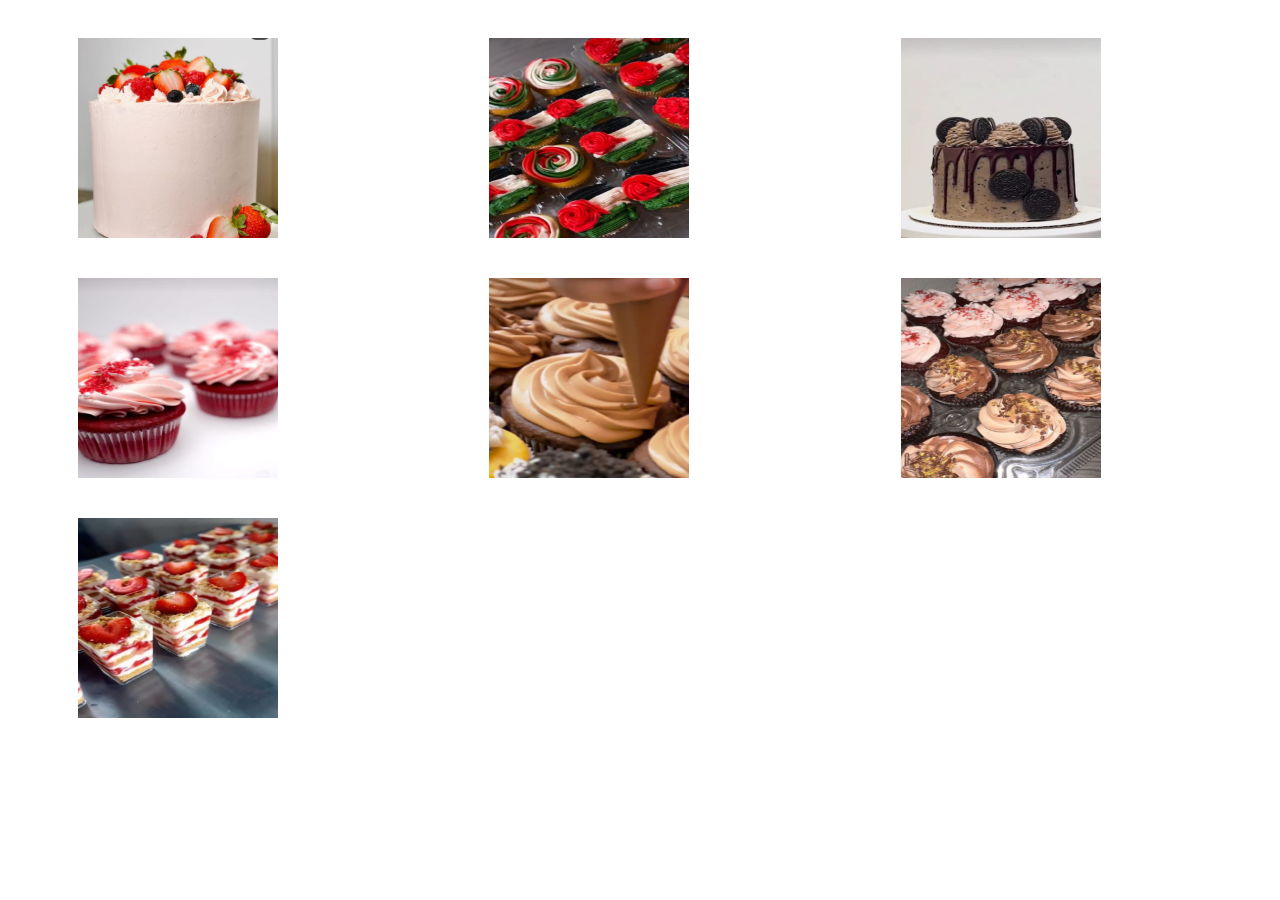
<file: images.html>
<!DOCTYPE html>
<html lang="en">
<head>
    <meta charset="UTF-8">
    <meta name="viewport" content="width=device-width, initial-scale=1.0">
    <title>Document</title>
    <link rel="stylesheet" href="app2.css">
</head>
<body>
    <div class="container">
    <img src="img/cake1.jpeg"  height="200px" width="200px" alt="image1">
    <img src="img/cake2.jpeg"  height="200px" width="200px" alt="image2">
    <img src="img/cake3.jpeg"  height="200px" width="200px" alt="image3">
    <img src="img/cake4.jpeg"  height="200px" width="200px" alt="image4">
    <img src="img/cake5.jpeg"  height="200px" width="200px" alt="image5">
    <img src="img/cake6.jpeg"  height="200px" width="200px" alt="image6">
    <img src="img/cake7.jpeg"  height="200px" width="200px" alt="image7">
    </div>
</body>
</html>
</file>
<file: app.css>
:root {
    --primary-color: #dac9d0 !important;
    --secondary-color: #aa2352;
    --color-secondary-darker: hsl(var(--color),calc(var(--l) - 25%));
  }

* {
    margin: 0;
    padding: 0;
    box-sizing: border-box;
}

body {
    font-family: 'Frank Ruhl Libre', serif;
    background: rgb(254, 247, 236);
    background: radial-gradient(circle, rgba(254, 247, 236, 1) 0%, rgba(255, 217, 151, 1) 100%);

}

.hero {
    width: 95%;
    max-width: 1080px;
    justify-content: center;
    margin: auto;
    margin-top: 2rem;
}

.heroTitle {
    font-weight: bold;
    margin-top: 2.5rem;
}

.heroText {
    font-weight: 400;
    font-size: 10px;

}

.card {
    background: rgba(156, 115, 62, 0.144);
    border-radius: 16px;
    box-shadow: 0 4px 30px rgba(0, 0, 0, 0.247);
    backdrop-filter: blur(5px);
    -webkit-backdrop-filter: blur(5px);
    border: 1px solid rgba(255, 255, 255, 0.3);
    
}

card mx-auto{
    display: flex;
    flex-direction: column;
}


.cardContainer {
    display: flex;
    gap: 2rem;
    margin: auto;
    justify-content: center;
    flex-direction: row;
    flex-wrap: wrap;
    width: 95%;
    max-width: 1920px;
    margin-bottom: 2rem;
}

.cardContainerTitle {
    text-align: center;
    margin: auto;
    margin: 1rem;
}

.cardContainerTitle h3 {
    font-weight: bold;
}



.card img {
    object-fit: cover;
}

.verTodas {
    display: flex;
    width: 100%;
    margin: auto;
    justify-content: center;
}

.verTodas button {
    margin: auto;
}

.category {
    max-width: 1920px;
    justify-content: center;
    margin: auto;
    text-align: center;
    margin-bottom: 2rem;
}

.categoryContainer {
    display: flex;
    flex-direction: row;
    flex-wrap: wrap;
    gap: 3rem;
    margin: auto;
    justify-content: center;
    margin-top: 2rem;

}

.categoryCard {
    justify-content: center;
    width: 200px;
    transition: all 0.2s;
}

.categoryCard:hover {
    cursor: pointer;
    transform: scale(1.1);
}

.categoryCard img {
    width: 200px;
    aspect-ratio: 1/1;
    border-radius: 999px;
    object-fit: cover;
    margin: auto;
}

.categoryName {
    font-weight: bold;
    margin: 1rem;
}

.subscribe {
    display: flex;
    flex-direction: column;
    justify-content: center;
    align-content: center;
    margin: auto;
    color: white;
    background-image: linear-gradient(to bottom, rgba(34, 34, 34, 0.5), rgba(0, 0, 0, 0.8)), url('https://images.pexels.com/photos/8745291/pexels-photo-8745291.jpeg?auto=compress&cs=tinysrgb&w=1260&h=750&dpr=1');
    background-size: cover;
    background-position: bottom 30% right 0px;
}

.subscribe h2,
h4 {
    margin: auto;
    text-align: center;
    margin-bottom: 1rem;
}

.colaboraContainer {
    height: 25rem;
    margin-top: 3rem;
    border: none;
}

.colaboraCard {
    height: 100%;
    border: none;
    width: 90%;
    max-width: 1080px;
    margin: auto;
}

.subscribe {
    width: 100%;
    display: flex;
    flex-direction: column;
    justify-content: center;
}

.subscribe h2 {
    font-size: 60px;
    margin-top: 2rem;
}

.subscribe h4 {
    width: 90%;
    min-width: 350px;
}

.subscribeForm {
    width: 300px;
    margin: auto;
}

.subscribe button {
    margin: auto;
    margin-bottom: 2rem;
}

footer {
    background-color: black;
    color: white;
    text-align: center;
}

  
  .btn-primary {
    background-color: var(--secondary-color) !important;
    color: white;
    border-color: var(--secondary-color) !important;
  }
  
  .navbar,
  .bg-dark {
    background-color: var(--secondary-color) !important;
  }
  
  footer > section:nth-child(1) {
    background-color: var(--color-secondary-darker) !important;
    color: white;
  }
  
  footer {
    background-color: var(--secondary-color) !important;
    color: white;
  }
  
  body {
    background-color: var(--primary-color) !important;
    background: var(--primary-color) !important;
    overflow-x: hidden;
  }
  
  .card {
    background-color: var(--primary-color) !important;
    color: black !important;
  }
  
  .text-primary {
    color: black;
  }
  
  * {
    color: var(--secondary-color);
  }

  footer * {
    color: white;
  }
  
  a {
    text-decoration: none !important;
    color: white !important;
  }
  
  .cakes img {
    width: 100%;
    height: 100%;
    margin: 1rem;
  }
</file>
<file: app2.css>
.body{
    height: 100%;
    width: 100%;
}

.container{
    display: grid;
    grid-template-areas: 'image1 iamge2 image3';
    gap: 40px;
    padding-left: 70px;
    padding-top: 30px;
    
}
</file>
